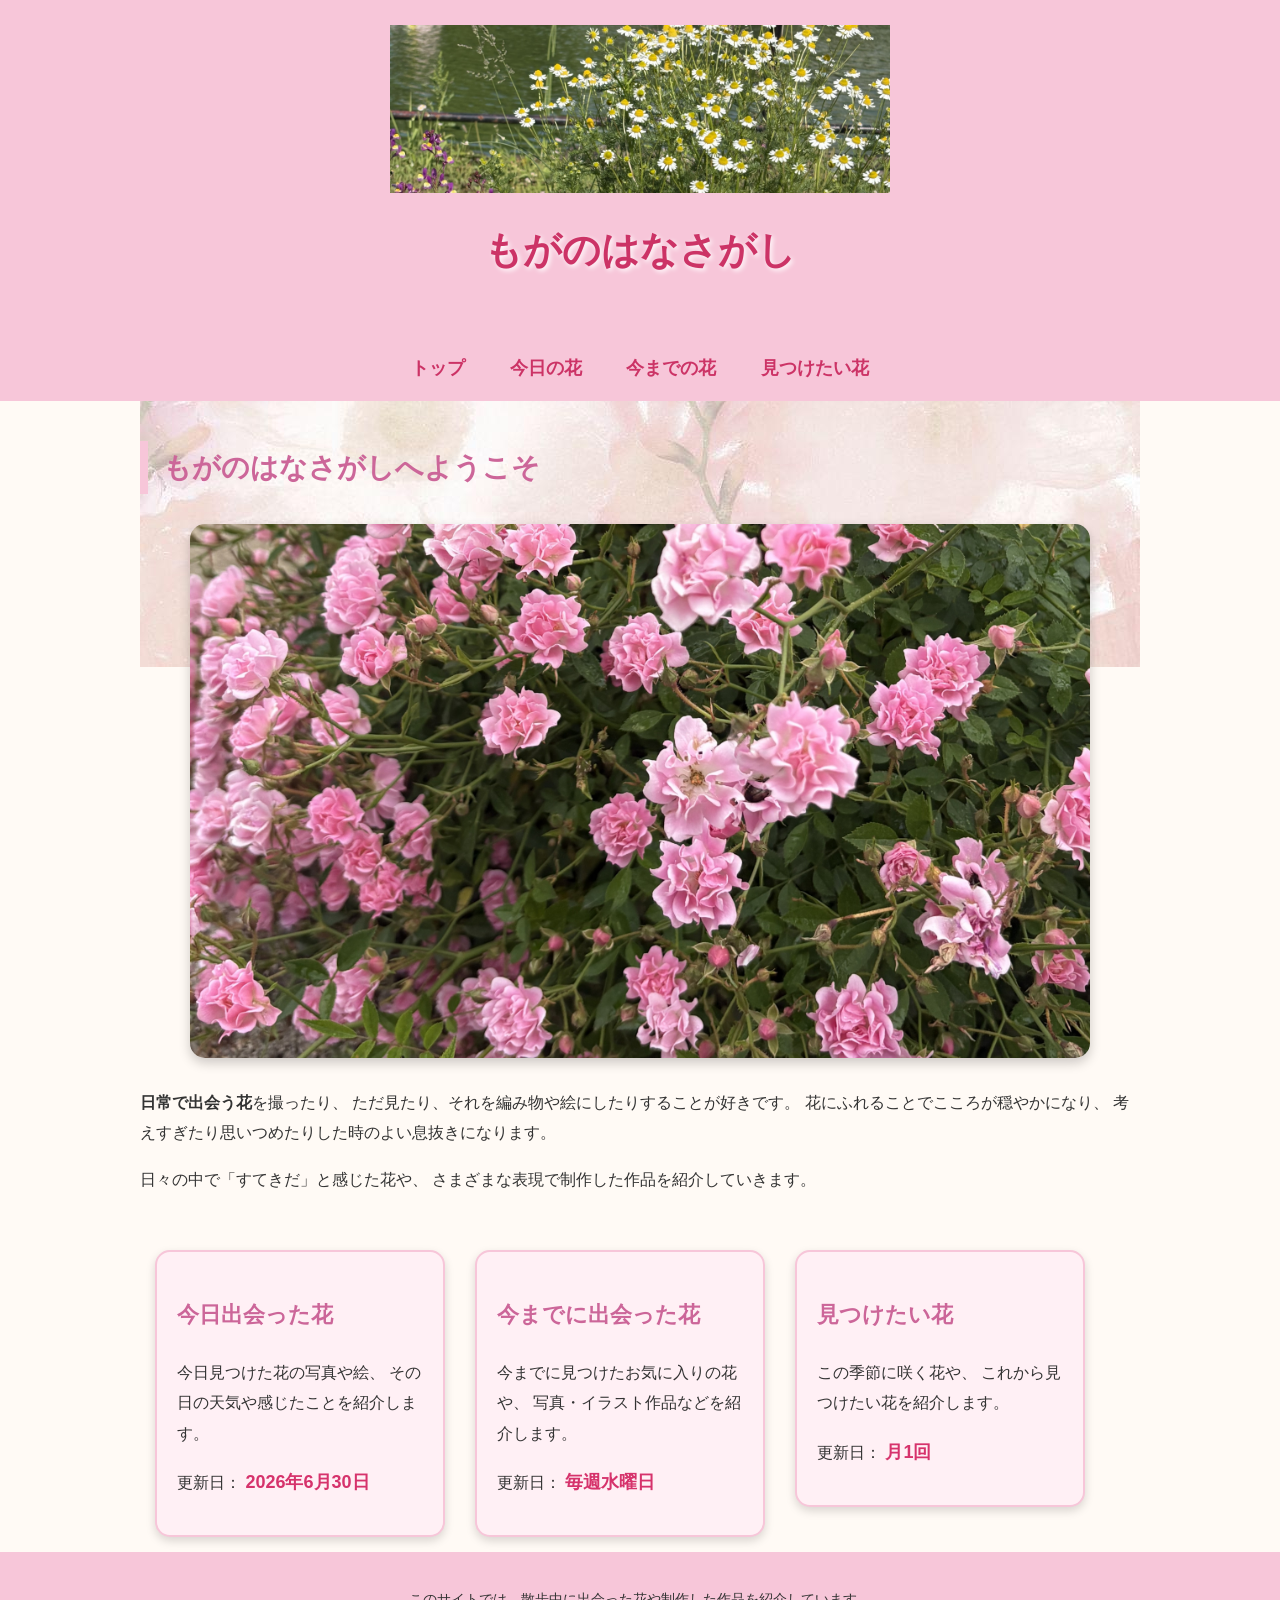
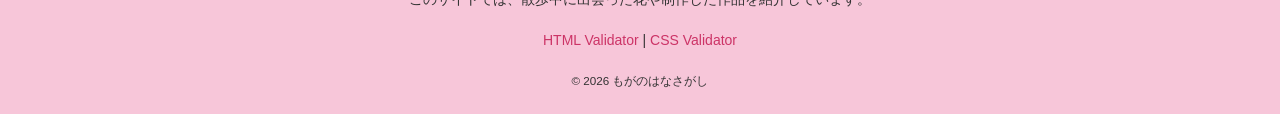
<file: index.html>
<!DOCTYPE html>
<html lang="ja">

<head>

<meta charset="UTF-8">

<meta name="viewport" content="width=device-width, initial-scale=1.0">
<meta name="description" content="散歩中に見つけた花の写真やイラスト、季節ごとの花を紹介するサイトです。">
<meta name="description"
content="散歩中に見つけた花の写真やイラスト、季節ごとの花を紹介するサイトです。">

<title>もがのはなさがし：トップページ</title>

<link rel="stylesheet" href="css/mystyle.css">

</head>

<body>

<header id="pagetop">

    <img src="image/logo.png"
         alt="もがのはなさがしロゴ"
         class="logo">

    <h1>もがのはなさがし</h1>

</header>

<nav aria-label="メインメニュー">
    <ul>
        <li><a href="index.html">トップ</a></li>
        <li><a href="contents1.html">今日の花</a></li>
        <li><a href="contents2.html">今までの花</a></li>
        <li><a href="contents3.html">見つけたい花</a></li>
    </ul>
</nav>

<main>

    <section>

        <h2>もがのはなさがしへようこそ</h2>

        <img src="image/main.jpg"
             alt="花のメイン画像"
             class="main-image">

        <p>
            <strong>日常で出会う花</strong>を撮ったり、
            ただ見たり、それを編み物や絵にしたりすることが好きです。
            花にふれることでこころが穏やかになり、
            考えすぎたり思いつめたりした時のよい息抜きになります。
        </p>

        <p>
            日々の中で「すてきだ」と感じた花や、
            さまざまな表現で制作した作品を紹介していきます。
        </p>

    </section>

    <section class="flower-box">

        <h3>今日出会った花</h3>

        <p>
            今日見つけた花の写真や絵、
            その日の天気や感じたことを紹介します。
        </p>

        <p>
            更新日：
            <time datetime="2026-06-30" class="update">
                2026年6月30日
            </time>
        </p>

    </section>

    <section class="flower-box">

        <h3>今までに出会った花</h3>

        <p>
            今までに見つけたお気に入りの花や、
            写真・イラスト作品などを紹介します。
        </p>

        <p>
            更新日：
            <time datetime="2026-W01" class="update">
                毎週水曜日
            </time>
        </p>

    </section>

    <section class="flower-box">

        <h3>見つけたい花</h3>

        <p>
            この季節に咲く花や、
            これから見つけたい花を紹介します。
        </p>

        <p>
            更新日：
            <time datetime="2026-01" class="update">
                月1回
            </time>
        </p>

    </section>

</main>

<footer>

    <p>
        このサイトでは、散歩中に出会った花や制作した作品を紹介しています。
    </p>

    <p>
        <a href="https://validator.w3.org/">HTML Validator</a> |
        <a href="https://jigsaw.w3.org/css-validator/">CSS Validator</a>
    </p>

    <small>&copy; 2026 もがのはなさがし</small>

</footer>

</body>

</html>
</file>
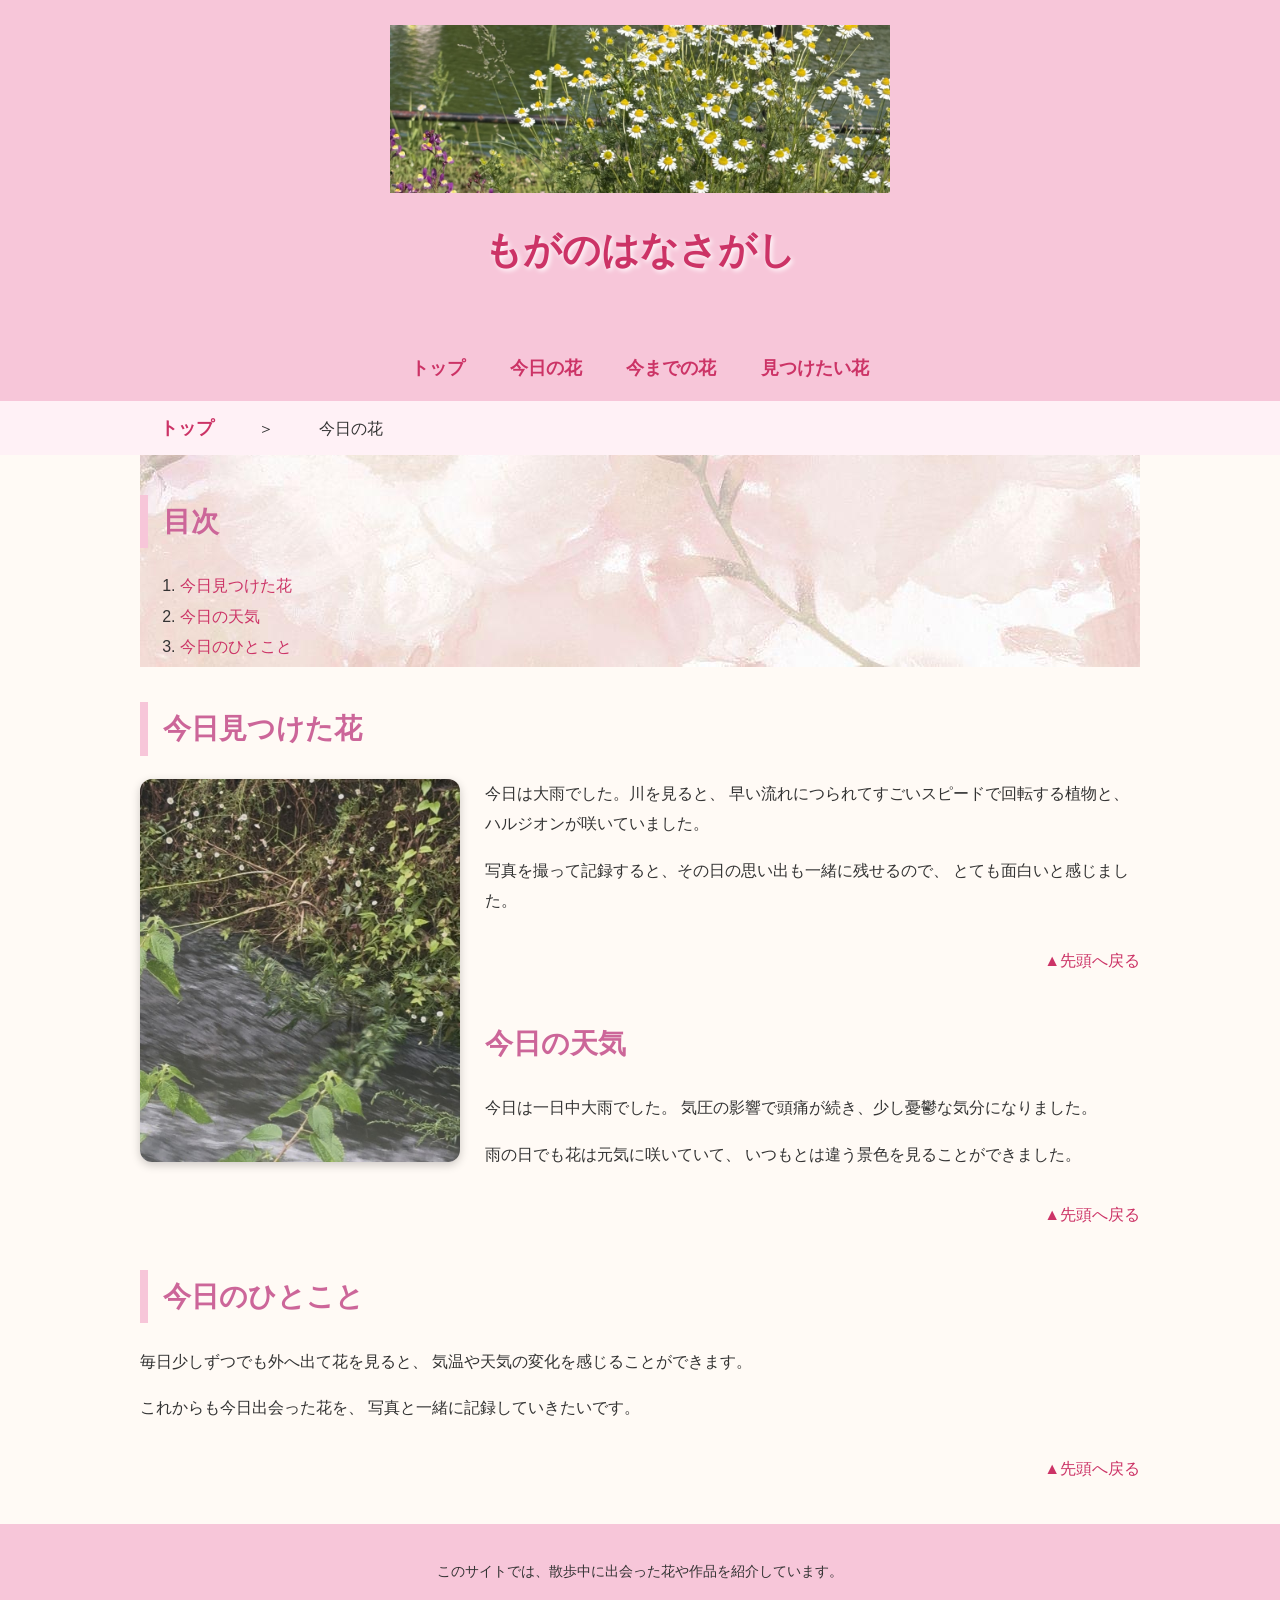
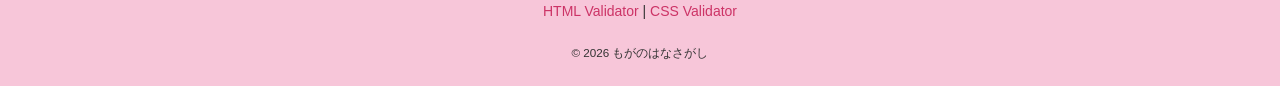
<file: contents1.html>
<!DOCTYPE html>
<html lang="ja">

<head>
    <meta charset="UTF-8">
    <meta name="viewport" content="width=device-width, initial-scale=1.0">
    <meta name="description" content="今日散歩中に見つけた花や、その日の天気、感じたことを写真とともに紹介しています。">
    <title>もがのはなさがし：今日の花</title>
    <link rel="stylesheet" href="css/mystyle.css">
</head>

<body>

<header id="pagetop">

    <img src="image/logo.png"
         alt="もがのはなさがしロゴ"
         class="logo">

    <h1>もがのはなさがし</h1>

</header>

<nav aria-label="メインメニュー">
    <ul>
        <li><a href="index.html">トップ</a></li>
        <li><a href="contents1.html">今日の花</a></li>
        <li><a href="contents2.html">今までの花</a></li>
        <li><a href="contents3.html">見つけたい花</a></li>
    </ul>
</nav>

<nav class="breadcrumb" aria-label="パンくずリスト">
    <ul>
        <li><a href="index.html">トップ</a></li>
        <li>＞</li>
        <li>今日の花</li>
    </ul>
</nav>

<main>

<section>

<h2>目次</h2>

<ol>
    <li><a href="#flower">今日見つけた花</a></li>
    <li><a href="#weather">今日の天気</a></li>
    <li><a href="#diary">今日のひとこと</a></li>
</ol>

</section>

<section>

<h2 id="flower">今日見つけた花</h2>

<img src="image/flower2.jpg"
     alt="今日見つけた花"
     class="flower-photo">

<p>
今日は大雨でした。川を見ると、
早い流れにつられてすごいスピードで回転する植物と、
ハルジオンが咲いていました。
</p>

<p>
写真を撮って記録すると、その日の思い出も一緒に残せるので、
とても面白いと感じました。
</p>

<p class="pagetop">
<a href="#pagetop">▲先頭へ戻る</a>
</p>

</section>

<section>

<h2 id="weather">今日の天気</h2>

<p>
今日は一日中大雨でした。
気圧の影響で頭痛が続き、少し憂鬱な気分になりました。
</p>

<p>
雨の日でも花は元気に咲いていて、
いつもとは違う景色を見ることができました。
</p>

<p class="pagetop">
<a href="#pagetop">▲先頭へ戻る</a>
</p>

</section>

<section>

<h2 id="diary">今日のひとこと</h2>

<p>
毎日少しずつでも外へ出て花を見ると、
気温や天気の変化を感じることができます。
</p>

<p>
これからも今日出会った花を、
写真と一緒に記録していきたいです。
</p>

<p class="pagetop">
<a href="#pagetop">▲先頭へ戻る</a>
</p>

</section>

</main>

<footer>

<p>
このサイトでは、散歩中に出会った花や作品を紹介しています。
</p>

<p>
<a href="https://validator.w3.org/">HTML Validator</a> |
<a href="https://jigsaw.w3.org/css-validator/">CSS Validator</a>
</p>

<small>&copy; 2026 もがのはなさがし</small>

</footer>

</body>
</html>
</file>
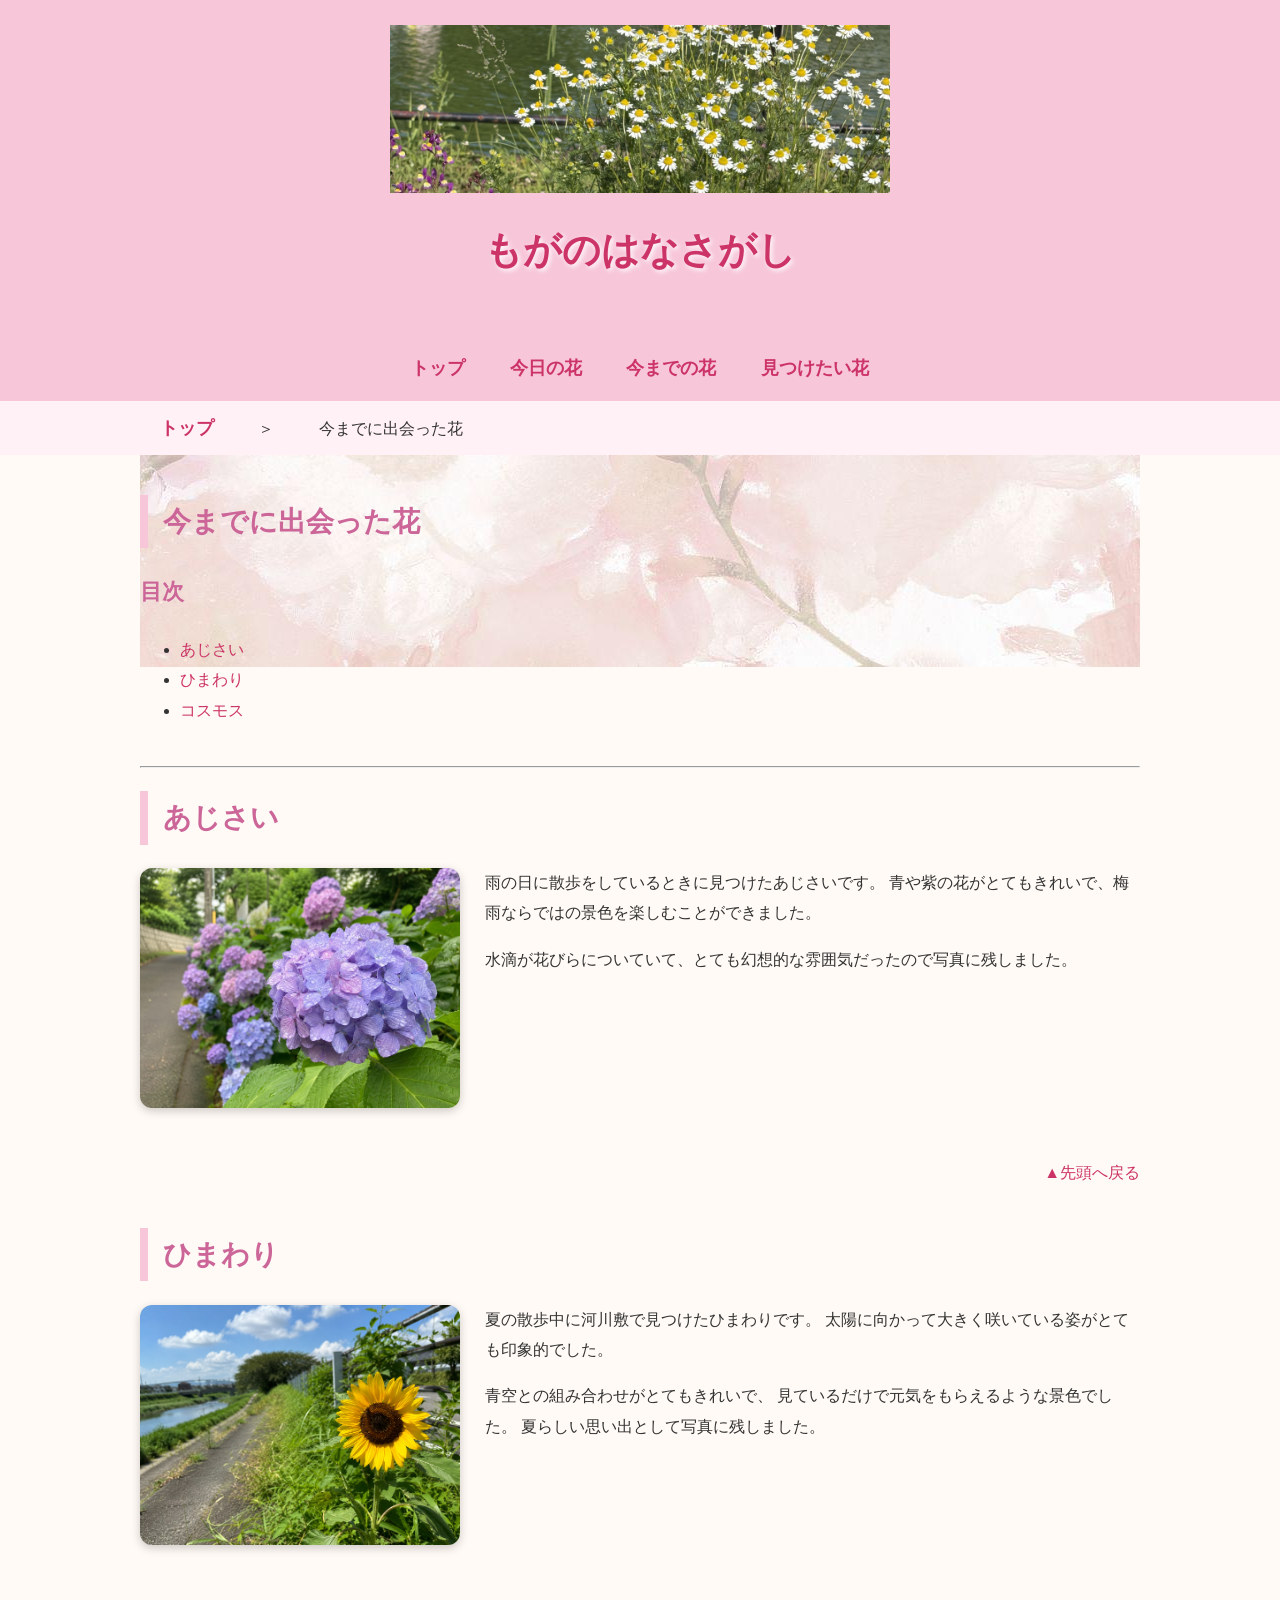
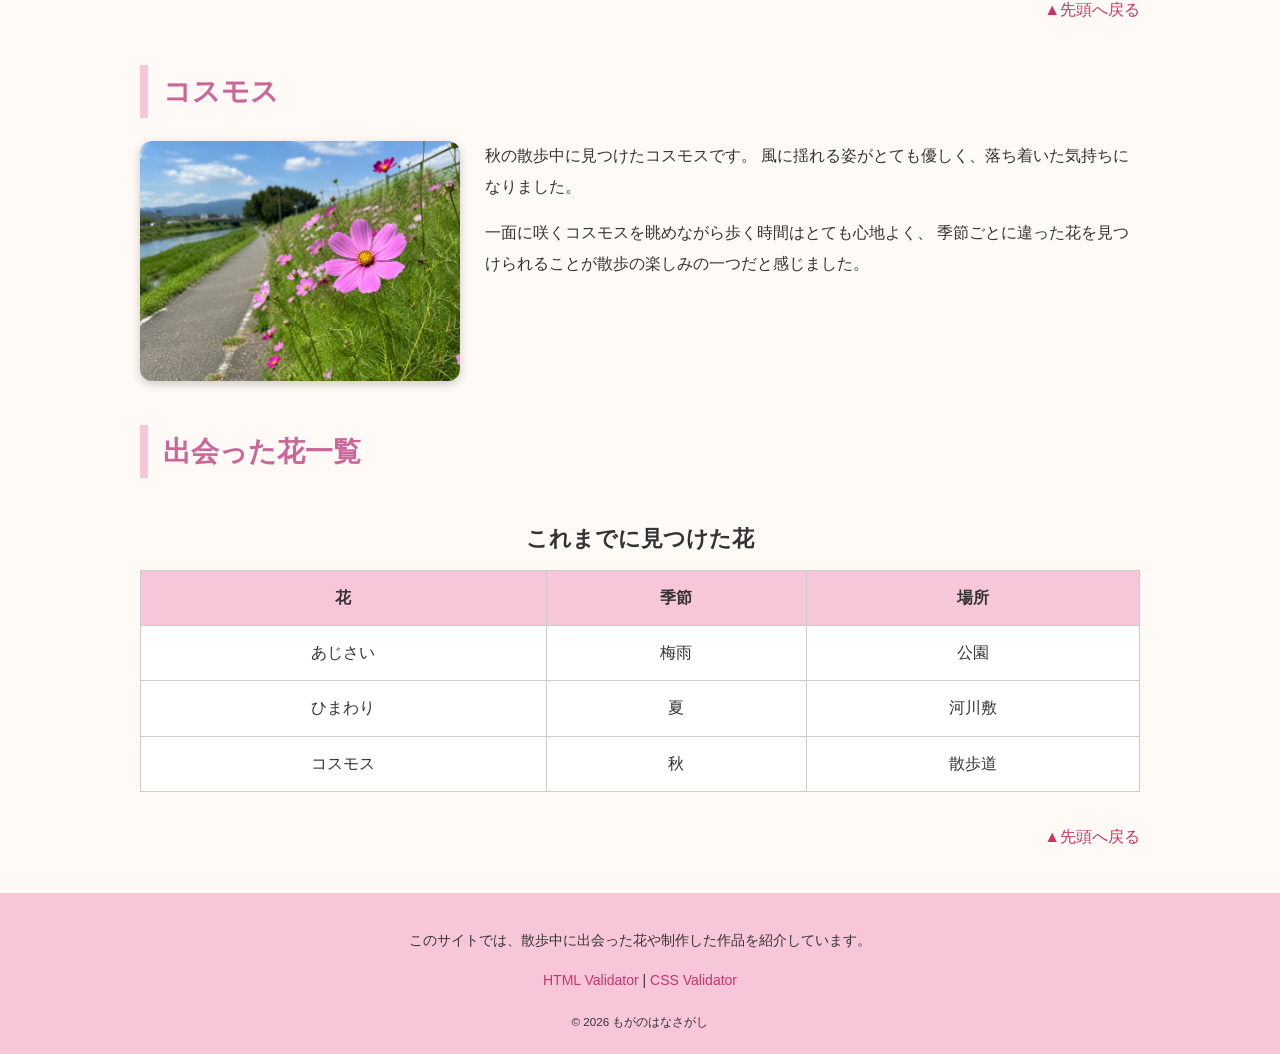
<file: contents2.html>
<!DOCTYPE html>
<html lang="ja">

<head>
    <meta charset="UTF-8">
    <meta name="viewport" content="width=device-width, initial-scale=1.0">
    <meta name="description" content="散歩中に出会ったあじさい、ひまわり、コスモスなど、今まで撮影した花の写真を紹介しています。">
    <title>もがのはなさがし：今までに出会った花</title>
    <link rel="stylesheet" href="css/mystyle.css">
</head>

<body>

<header id="pagetop">

    <img src="image/logo.png"
         alt="もがのはなさがしロゴ"
         class="logo">

    <h1>もがのはなさがし</h1>

</header>

<nav aria-label="メインメニュー">
    <ul>
        <li><a href="index.html">トップ</a></li>
        <li><a href="contents1.html">今日の花</a></li>
        <li><a href="contents2.html">今までの花</a></li>
        <li><a href="contents3.html">見つけたい花</a></li>
    </ul>
</nav>

<nav class="breadcrumb" aria-label="パンくずリスト">
    <ul>
        <li><a href="index.html">トップ</a></li>
        <li>＞</li>
        <li>今までに出会った花</li>
    </ul>
</nav>

<main>

<section>

<h2>今までに出会った花</h2>

<h3>目次</h3>

<ul>
    <li><a href="#flower1">あじさい</a></li>
    <li><a href="#flower2">ひまわり</a></li>
    <li><a href="#flower3">コスモス</a></li>
</ul>

</section>

<hr>

<section id="flower1">

<h2>あじさい</h2>

<img src="image/flower3.png"
     alt="雨の日に撮影したあじさい"
     class="flower-photo">

<p>
雨の日に散歩をしているときに見つけたあじさいです。
青や紫の花がとてもきれいで、梅雨ならではの景色を楽しむことができました。
</p>

<p>
水滴が花びらについていて、とても幻想的な雰囲気だったので写真に残しました。
</p>

<div class="clear"></div>

<p class="pagetop">
<a href="#pagetop">▲先頭へ戻る</a>
</p>

</section>

<section id="flower2">

<h2>ひまわり</h2>

<img src="image/flower5.png"
     alt="夏に咲くひまわり"
     class="flower-photo">

<p>
夏の散歩中に河川敷で見つけたひまわりです。
太陽に向かって大きく咲いている姿がとても印象的でした。
</p>

<p>
青空との組み合わせがとてもきれいで、
見ているだけで元気をもらえるような景色でした。
夏らしい思い出として写真に残しました。
</p>

<div class="clear"></div>

<p class="pagetop">
<a href="#pagetop">▲先頭へ戻る</a>
</p>

</section>

<section id="flower3">

<h2>コスモス</h2>

<img src="image/flower4.png"
     alt="秋に咲くコスモス"
     class="flower-photo">

<p>
秋の散歩中に見つけたコスモスです。
風に揺れる姿がとても優しく、落ち着いた気持ちになりました。
</p>

<p>
一面に咲くコスモスを眺めながら歩く時間はとても心地よく、
季節ごとに違った花を見つけられることが散歩の楽しみの一つだと感じました。
</p>

<div class="clear"></div>

<h2>出会った花一覧</h2>

<table>

<caption>
これまでに見つけた花
</caption>

<tr>
    <th>花</th>
    <th>季節</th>
    <th>場所</th>
</tr>

<tr>
    <td>あじさい</td>
    <td>梅雨</td>
    <td>公園</td>
</tr>

<tr>
    <td>ひまわり</td>
    <td>夏</td>
    <td>河川敷</td>
</tr>

<tr>
    <td>コスモス</td>
    <td>秋</td>
    <td>散歩道</td>
</tr>

</table>

<p class="pagetop">
<a href="#pagetop">▲先頭へ戻る</a>
</p>

</section>

</main>

<footer>

<p>
このサイトでは、散歩中に出会った花や制作した作品を紹介しています。
</p>

<p>
<a href="https://validator.w3.org/">HTML Validator</a> |
<a href="https://jigsaw.w3.org/css-validator/">CSS Validator</a>
</p>

<small>&copy; 2026 もがのはなさがし</small>

</footer>

</body>

</html>
</file>
<file: css/mystyle.css>
@charset "UTF-8";

body {
    background-color: #fffaf5;
    background-image: url("../image/bg.jpg");
    background-repeat: no-repeat;
    background-position: center top;
    background-attachment: fixed;

    color: #333333;
    font-family: "Yu Gothic", "Meiryo", sans-serif;
    font-size: 16px;
    line-height: 1.9;
    margin: 0;
}



header {
    background-color: #f7c6d9;
    text-align: center;
    padding: 25px;
}

.logo {
    width: 100%;
    max-width: 500px;
    height: auto;
}

h1 {
    color: #cc3366;
    font-size: 38px;
    margin-top: 10px;
    text-shadow: 2px 2px 5px #ffffff;
}



nav {
    background-color: #f7c6d9;
}

nav ul {
    list-style: none;
    margin: 0;
    padding: 15px;
    text-align: center;
}

nav li {
    display: inline-block;
    margin: 0 20px;
}

nav a {
    color: #cc3366;
    font-weight: bold;
    font-size: 18px;
    text-decoration: none;
}

nav a:hover {
    color: white;
}



.breadcrumb {
    background-color: #fff1f6;
}

.breadcrumb ul {
    text-align: left;
    max-width: 1000px;
    margin: auto;
    padding: 10px 20px;
}

.breadcrumb li {
    display: inline;
}



main {
    width: 90%;
    max-width: 1000px;
    margin: 40px auto;
}

section {
    margin-bottom: 40px;
}

h2 {
    color: #cc6699;
    font-size: 28px;
    border-left: 8px solid #f7c6d9;
    padding-left: 15px;
}

h3 {
    color: #cc6699;
    font-size: 22px;
}



.main-image {
    width: 100%;
    max-width: 900px;
    display: block;
    margin: 30px auto;
    border-radius: 15px;
    box-shadow: 0 5px 12px rgba(0,0,0,.2);
}

.flower-photo {
    float: left;
    width: 320px;
    max-width: 100%;
    height: auto;
    margin: 0 25px 20px 0;
    border-radius: 12px;
    box-shadow: 0 3px 10px rgba(0,0,0,.2);
}



.flower-box {
    width: 29%;
    float: left;
    margin: 1.5%;
    padding: 20px;
    background: #fff0f5;
    border: 2px solid #f7c6d9;
    border-radius: 15px;
    box-shadow: 0 4px 10px rgba(0,0,0,.15);

    box-sizing: border-box;
}

.flower-box:hover {
    transform: translateY(-5px);
    transition: 0.3s;
}



.update {
    color: #d6336c;
    font-weight: bold;
    font-size: 18px;
}

.flower-list {
    list-style-image: url("../image/flowericon.png");
}

.clear {
    clear: both;
}

.pagetop {
    text-align: right;
    margin-top: 30px;
}



footer {
    background-color: #f7c6d9;
    text-align: center;
    padding: 20px;
    margin-top: 40px;
    clear: both;
    font-size: 14px;
}

a {
    text-decoration: none;
}

a:link {
    color: #cc3366;
}

a:visited {
    color: #9966cc;
}

a:hover {
    text-decoration: underline;
}

a:active {
    color: red;
}



@media screen and (max-width:768px){

    .flower-box{
        width:100%;
        float:none;
        margin:20px 0;
    }

    .flower-photo{
        float:none;
        display:block;
        margin:0 auto 20px;
        width:100%;
        max-width:350px;
    }

    nav li{
        display:block;
        margin:10px 0;
    }

    h1{
        font-size:30px;
    }

    h2{
        font-size:24px;
    }

}
@media print{

body{
    background:white;
    color:black;
}

nav,
footer{
    display:none;
}

.main-image{
    width:70%;
}

a{
    color:black;
    text-decoration:none;
}

}

table{

width:100%;

border-collapse:collapse;

margin:30px auto;

background:white;

}

caption{

font-size:22px;

font-weight:bold;

padding:10px;

}

th{

background:#f7c6d9;

padding:12px;

border:1px solid #ccc;

}

td{

padding:12px;

border:1px solid #ccc;

text-align:center;

}
</file>
